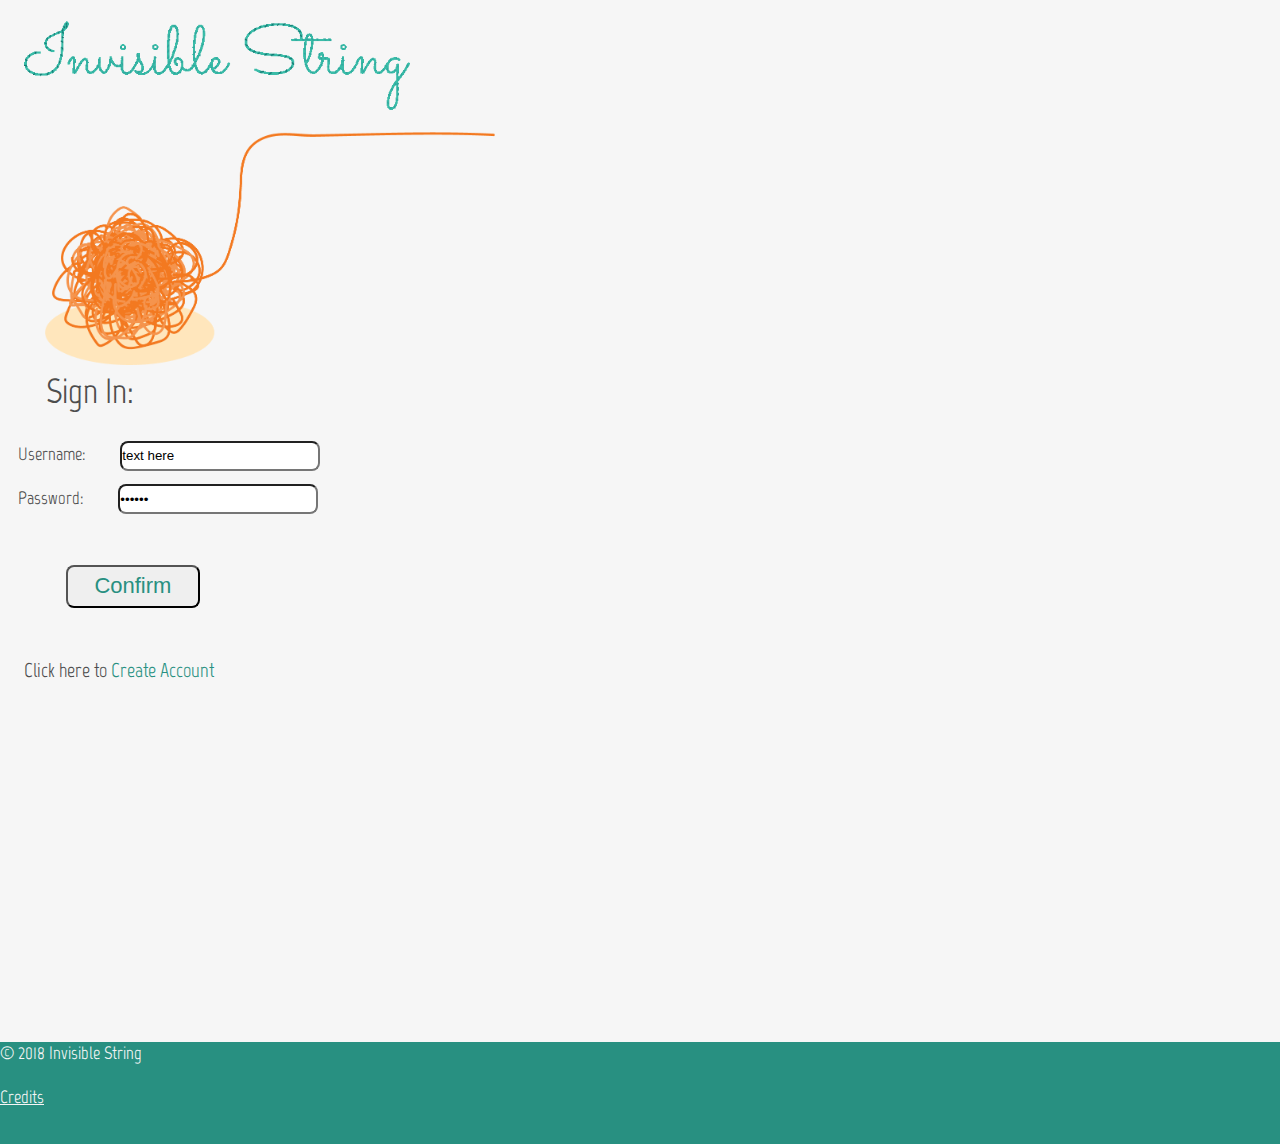
<file: 1/index.html>
<!DOCTYPE html>
<html>
    <head>
        <title>Products Page Demo</title>
        <meta charset="UTF-8">
        <meta name="viewport" content="width=device-width, initial-scale=1">
        <link href="https://fonts.googleapis.com/css?family=Marvel" rel="stylesheet"> 
        <link rel="stylesheet" type="text/css" href="invisible-string.css">
    </head>
    <div class="container">
    <body>
        <a href="index.html" id="home"><img src="Assets/logo.png" alt="Invisible String"></a>
        <img src="Assets/main.png" alt="Yarn" id="main">
        <h2 id="sign">Sign In&#58;</h2><br>
        <div class="hope">
        <p>
            <label class="hope">Username&#58;</label>
            <input type = "text"
                 id = "myText"
                 value = "text here" class="text" />
        </p>
        <p>
          <label class="hope">Password&#58;</label>
          <input type = "password"
                  id = "myPwd"
                  value = "secret" class="text" />
        </p>
            </div>
        <button class="form"><a href="beginning.html">Confirm</a></button>
        <h3>Click here to <a href="create-account.html">Create Account</a></h3>
    </body>
    </div>
    <footer> 
        &copy; 2018 Invisible String <br> <br>
        <a href="credits.html" id="credits">Credits</a>
    </footer>
</file>
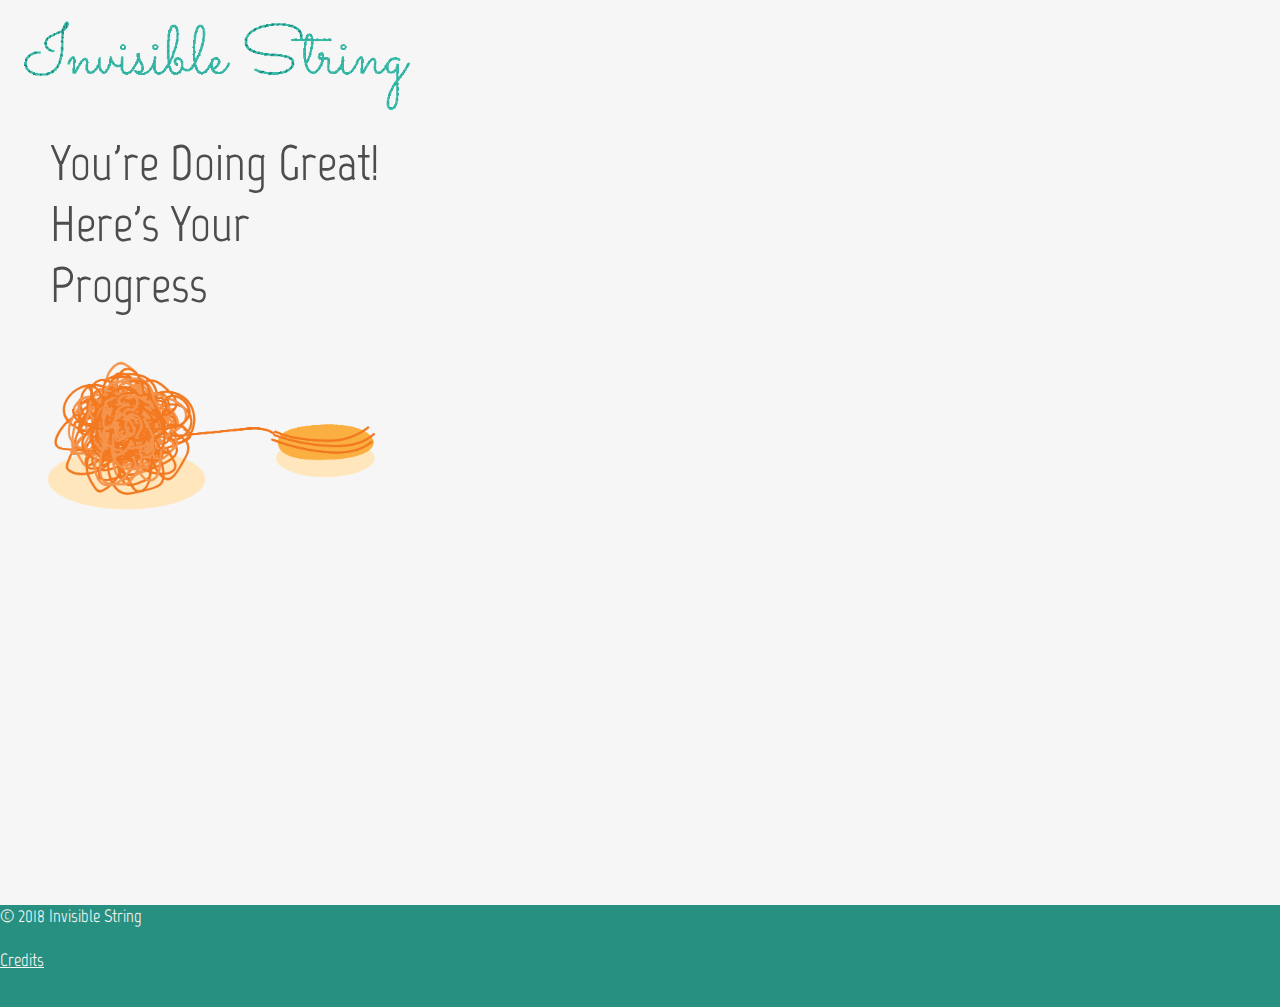
<file: 1/beginning.html>
<!DOCTYPE html>
<html>
    <head>
        <title>Products Page Demo</title>
        <meta charset="UTF-8">
        <meta name="viewport" content="width=device-width, initial-scale=1">
        <link href="https://fonts.googleapis.com/css?family=Marvel" rel="stylesheet"> 
        <link rel="stylesheet" type="text/css" href="invisible-string.css">
    </head>
    <div class="container">
    <body>
        <a href="index.html" id="home"><img src="Assets/logo.png" alt="Invisible String"></a>
        <h1 id="tada">You're Doing Great! Here's Your Progress</h1>
        <img src="Assets/string.gif" alt="end product gif">
        </body>
    </div>
   <footer> 
        &copy; 2018 Invisible String <br> <br>
        <a href="credits.html" id="credits">Credits</a>
    </footer>
</file>
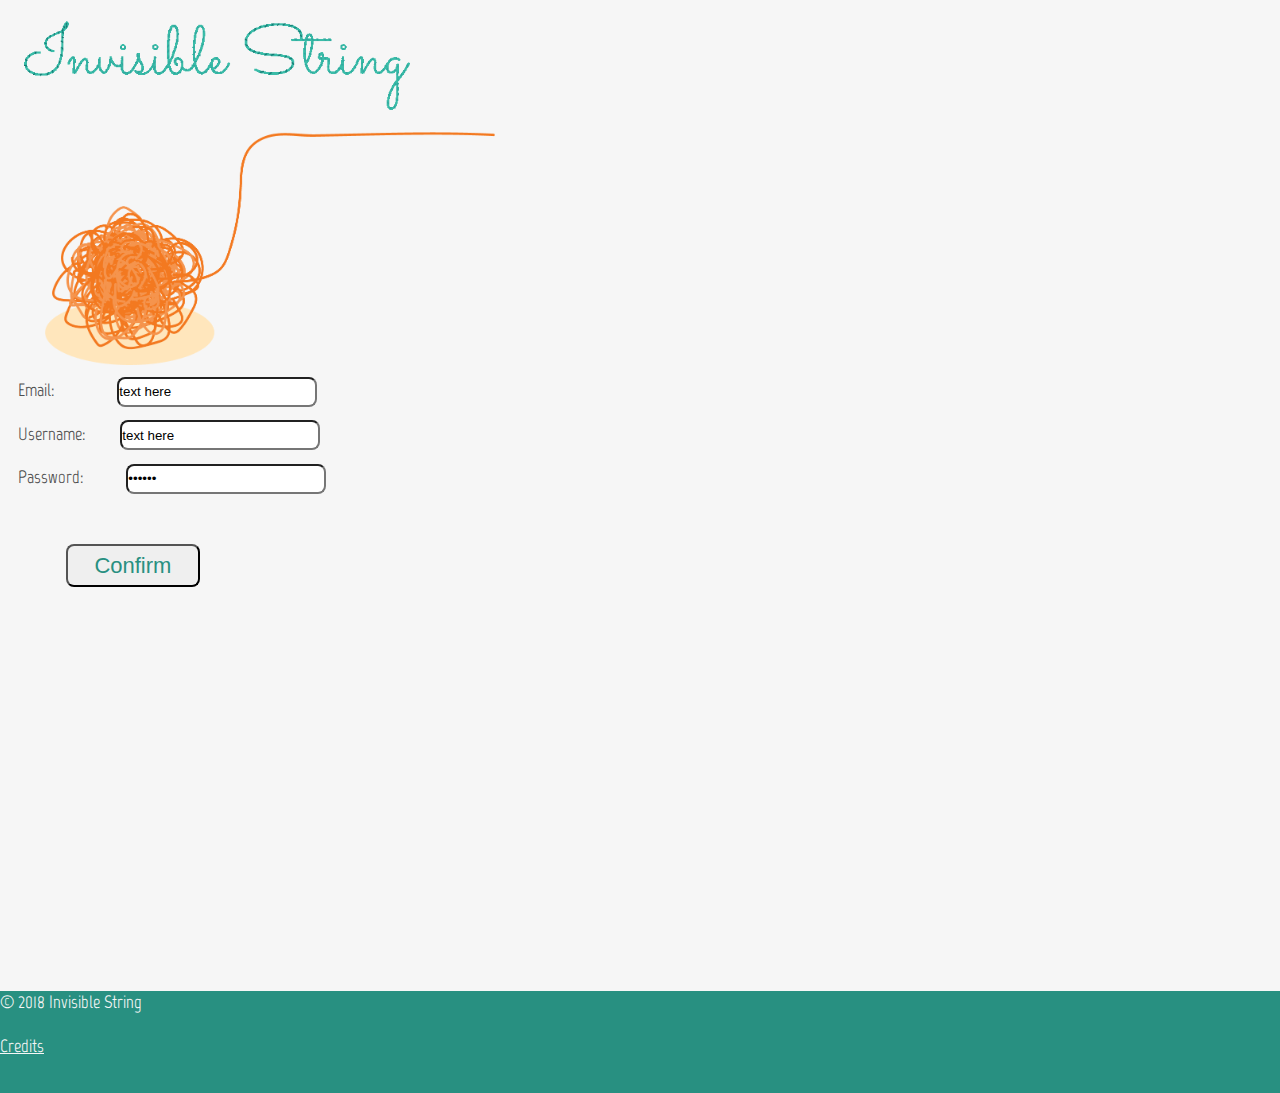
<file: 1/create-account.html>
<!DOCTYPE html>
<html>
    <head>
        <title>Products Page Demo</title>
        <meta charset="UTF-8">
        <meta name="viewport" content="width=device-width, initial-scale=1">
        <link href="https://fonts.googleapis.com/css?family=Marvel" rel="stylesheet"> 
        <link rel="stylesheet" type="text/css" href="invisible-string.css">
    </head>
    <div class="container">
    <body>
        <a href="index.html" id="home"><img src="Assets/logo.png" alt="Invisible String"></a>
        <img src="Assets/main.png" alt="Yarn" id="main">
        <p>
            <label>Email&#58;&nbsp; &nbsp; &nbsp; &nbsp; </label>
            <input type = "text"
                 id = "myText"
                 value = "text here" class="text" />
        </p>
        <p>
            <label>Username&#58;</label>
            <input type = "text"
                 id = "myText"
                 value = "text here" class="text"/>
        </p>
        <p>
          <label>Password&#58; &nbsp;</label>
          <input type = "password"
                  id = "myPwd"
                  value = "secret" class="text" />
        </p>
        <button class="form"><a href="page-3.html">Confirm</a></button>
        </body>
    </div>
    <footer> 
        &copy; 2018 Invisible String <br> <br>
        <a href="credits.html" id="credits">Credits</a>
    </footer>
</file>
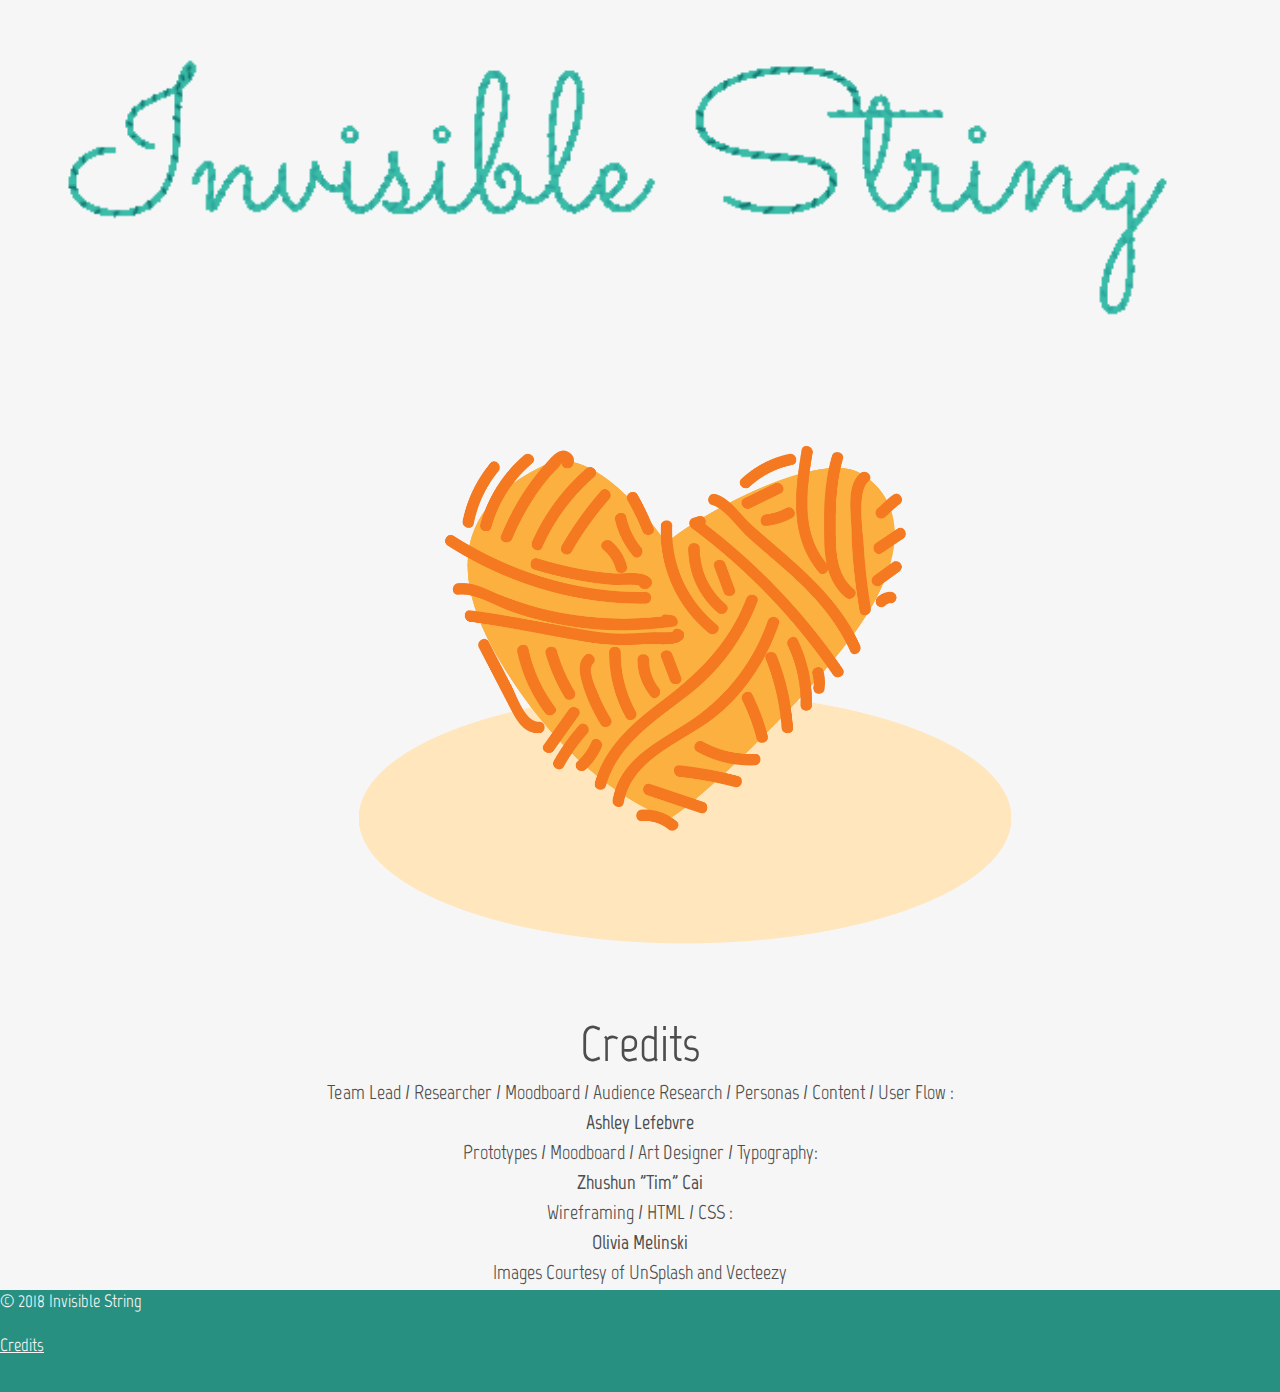
<file: 1/credits.html>
<!DOCTYPE html>
<html>
    <head>
        <title>Credits</title>
        <meta charset="UTF-8">
        <meta name="viewport" content="width=device-width, initial-scale=1">
        <link href="https://fonts.googleapis.com/css?family=Marvel" rel="stylesheet"> 
        <link rel="stylesheet" type="text/css" href="invisible-string.css">
    </head>
    <div class="credits">
    <body>
        <a href="index.html" id="home"><img src="Assets/logo.png" alt="Invisible String"></a>
        <img src="Assets/picture8.png" alt="Yarn" id="main">
        <h1>Credits</h1>
        
    <h3>Team Lead &#47; Researcher &#47; Moodboard &#47; Audience Research &#47; Personas &#47; Content &#47; User Flow &#58;</h3>
        <h3><b>Ashley Lefebvre</b></h3>
        <h3>Prototypes &#47; Moodboard &#47; Art Designer &#47; Typography&#58; </h3>
        <h3><b>Zhushun "Tim" Cai</b></h3>
        <h3>Wireframing &#47; HTML &#47; CSS &#58; </h3>
        <h3><b>Olivia Melinski</b></h3>
        <h3>Images Courtesy of UnSplash and Vecteezy</h3>
        </body>
    </div>
    <footer> 
        &copy; 2018 Invisible String <br> <br>
        <a href="credits.html" id="credits">Credits</a>
    </footer>
</file>
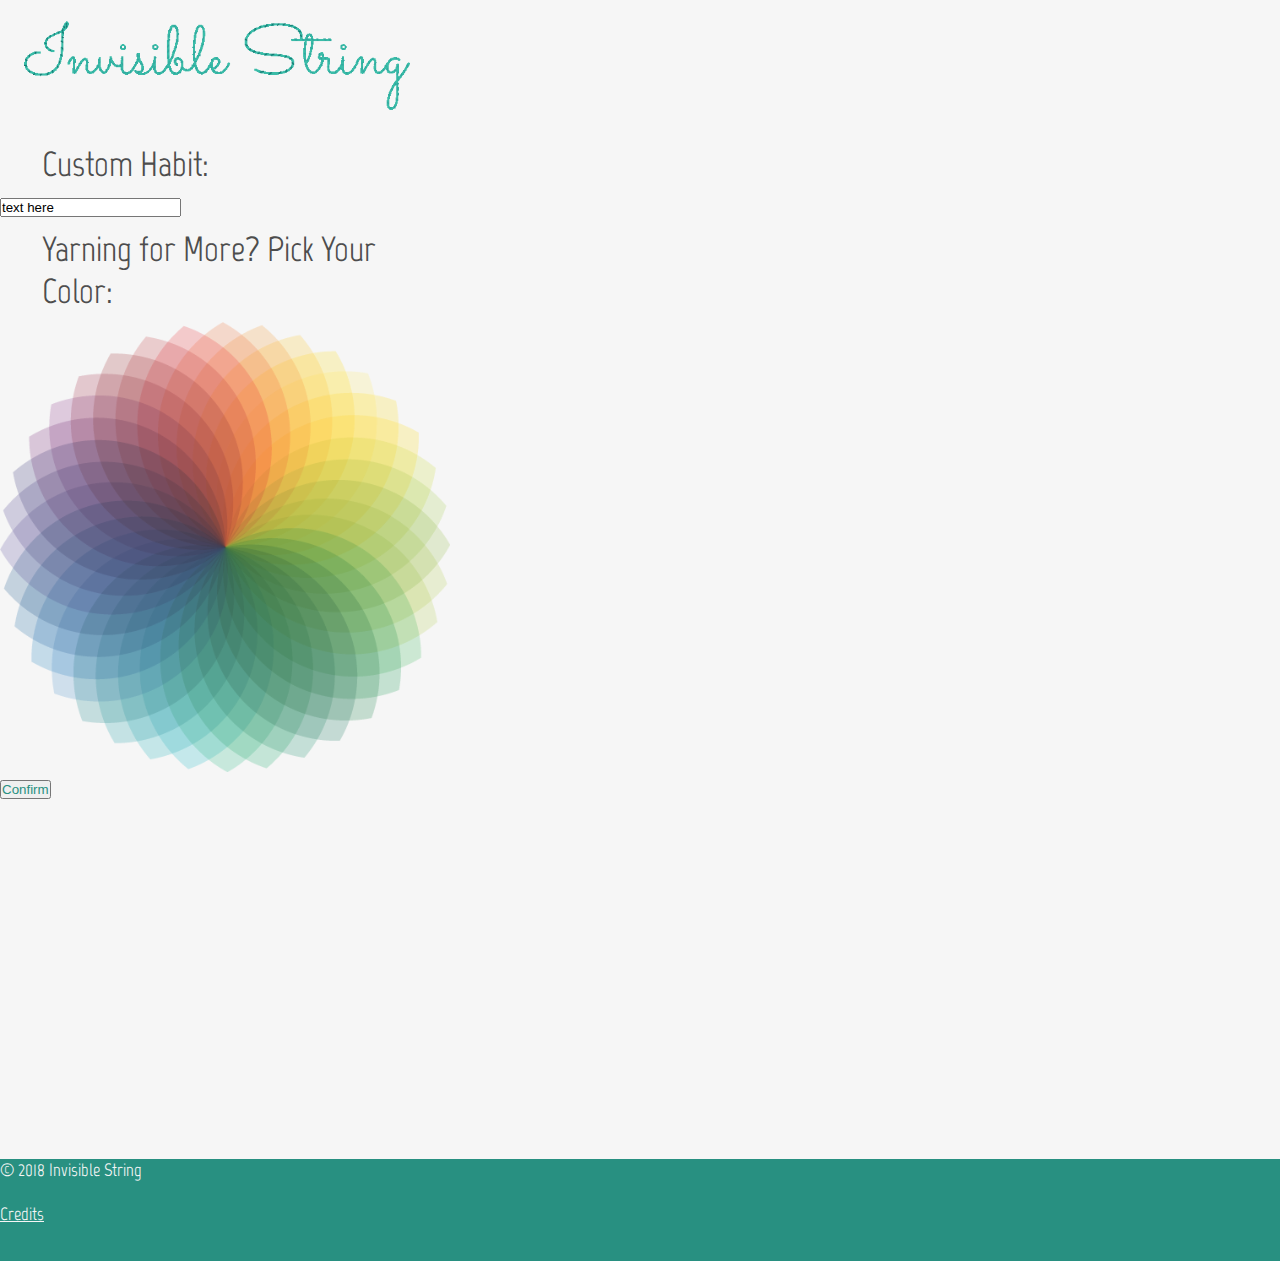
<file: 1/custom-habit.html>
<!DOCTYPE html>
<html>
    <head>
        <title>Products Page Demo</title>
        <meta charset="UTF-8">
        <meta name="viewport" content="width=device-width, initial-scale=1">
        <link href="https://fonts.googleapis.com/css?family=Marvel" rel="stylesheet"> 
        <link rel="stylesheet" type="text/css" href="invisible-string.css">
    </head>
    <div class="container">
    <body>
        <a href="index.html" id="home"><img src="Assets/logo.png" alt="Invisible String"></a>
        <h2>Custom Habit&#58;</h2>
        <p>
        <input type = "text"
                 id = "myText"
                 value = "text here" />
        </p>
        <h2>Yarning for More&#63;  Pick Your Color&#58;</h2>
        <img src="Assets/color.png" alt="color wheel">
        <button><a href="frequency.html">Confirm</a></button>
        </body>
    </div>
   <footer> 
        &copy; 2018 Invisible String <br> <br>
        <a href="credits.html" id="credits">Credits</a>
    </footer>
</file>
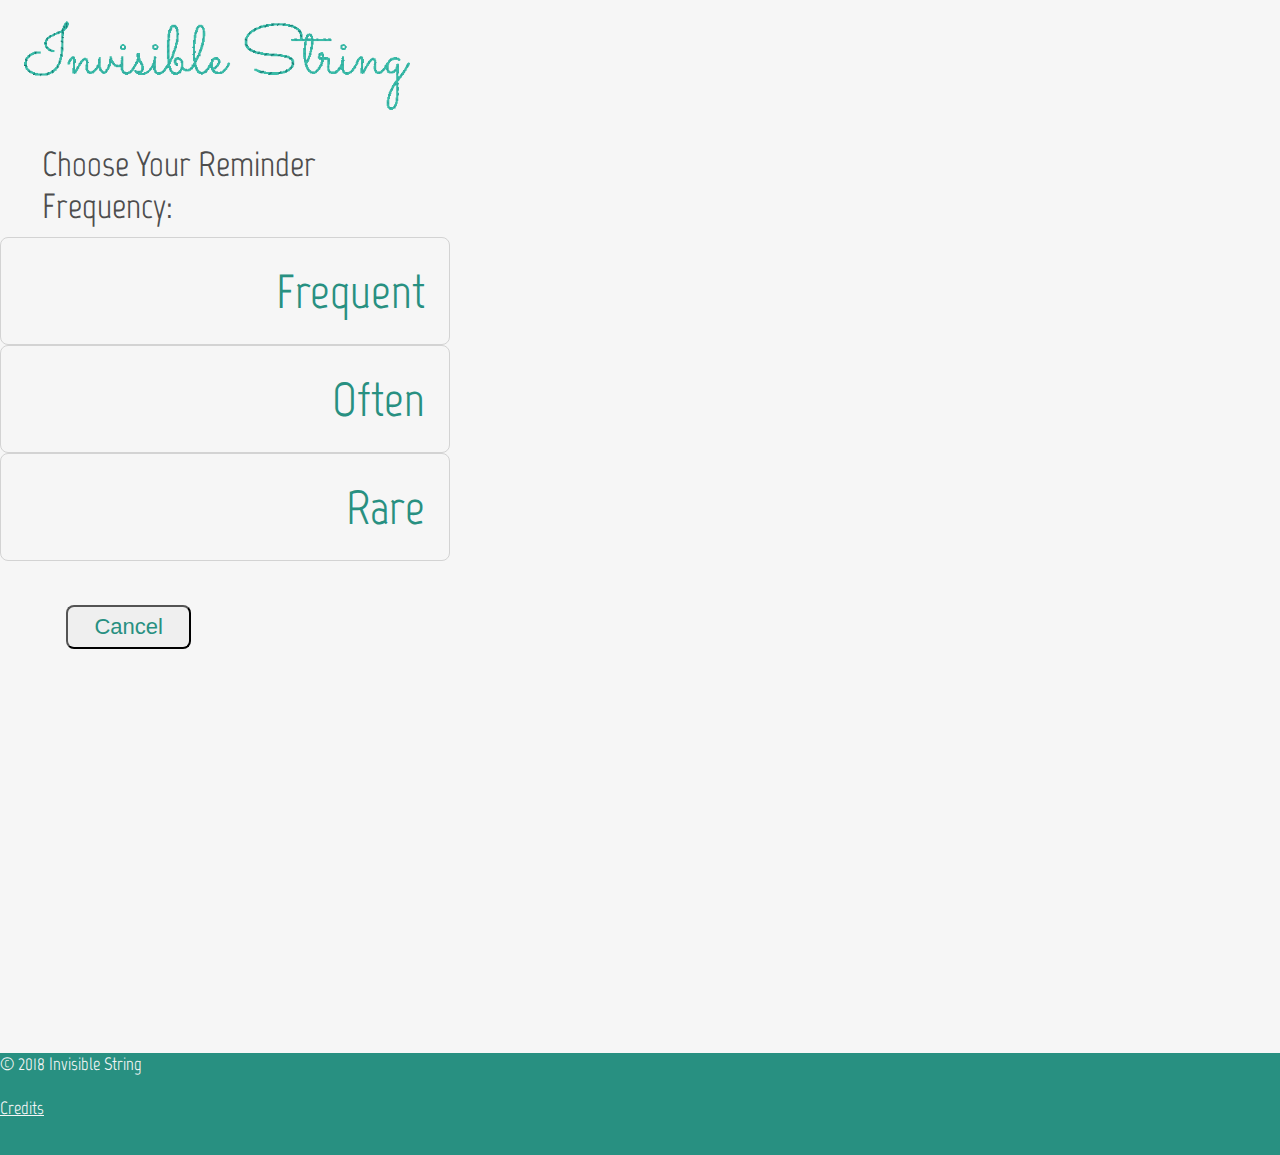
<file: 1/frequency.html>
<!DOCTYPE html>
<html>
    <head>
        <title>Products Page Demo</title>
        <meta charset="UTF-8">
        <meta name="viewport" content="width=device-width, initial-scale=1">
        <link href="https://fonts.googleapis.com/css?family=Marvel" rel="stylesheet"> 
        <link rel="stylesheet" type="text/css" href="invisible-string.css">
    </head>
    <div class="container">
    <body>
        <a href="index.html" id="home"><img src="Assets/logo.png" alt="Invisible String"></a>
        <h2>Choose Your Reminder Frequency&#58;</h2>
        <ul><li class="frequent"><a href="shape.html">Frequent</a></li></ul>
        <ul><li class="frequent"><a href="shape.html">Often</a></li></ul>
        <ul><li class="frequent"><a href="shape.html">Rare</a></li></ul>
        
        <button class="form"><a href="index.html">Cancel</a></button>
        </body>
    </div>
    <footer> 
        &copy; 2018 Invisible String <br> <br>
        <a href="credits.html" id="credits">Credits</a>
    </footer>
</file>
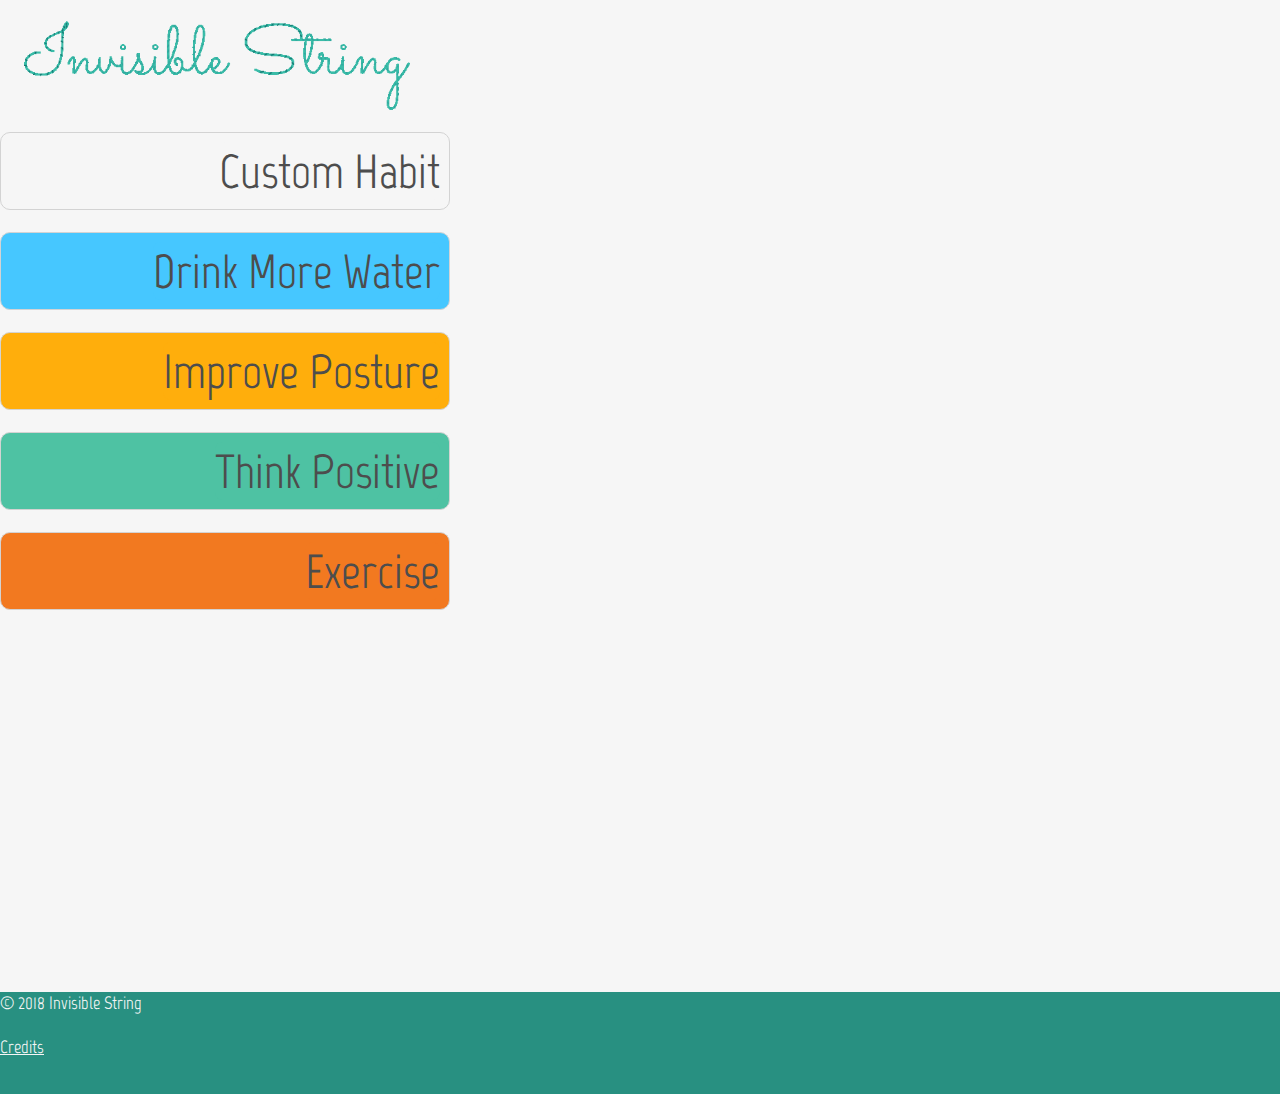
<file: 1/page-3.html>
<!DOCTYPE html>
<html>
    <head>
        <title>Products Page Demo</title>
        <meta charset="UTF-8">
        <meta name="viewport" content="width=device-width, initial-scale=1">
        <link href="https://fonts.googleapis.com/css?family=Marvel" rel="stylesheet"> 
        <link rel="stylesheet" type="text/css" href="invisible-string.css">
    </head>
    <div class="container">
    <body>
       <a href="index.html" id="home"><img src="Assets/logo.png" alt="Invisible String"></a>
        
        <ul><li><a href="custom-habit.html" class="habit">Custom Habit</a></li></ul><br>
        <ul><li id="h20"><a href="frequency.html" class="habit" id="h20">Drink More Water</a></li></ul><br>
        <ul><li id="posture"><a href="frequency.html" class="habit" id="posture">Improve Posture</a></li></ul><br>
        <ul><li id="think"><a href="frequency.html" class="habit" id="think">Think Positive</a></li></ul><br>
        <ul><li id="exercise"><a href="frequency.html" class="habit" id="exercise">Exercise</a></li></ul><br>
            
        </body>
    </div>
    <footer> 
        &copy; 2018 Invisible String <br> <br>
        <a href="credits.html" id="credits">Credits</a>
    </footer>
</file>
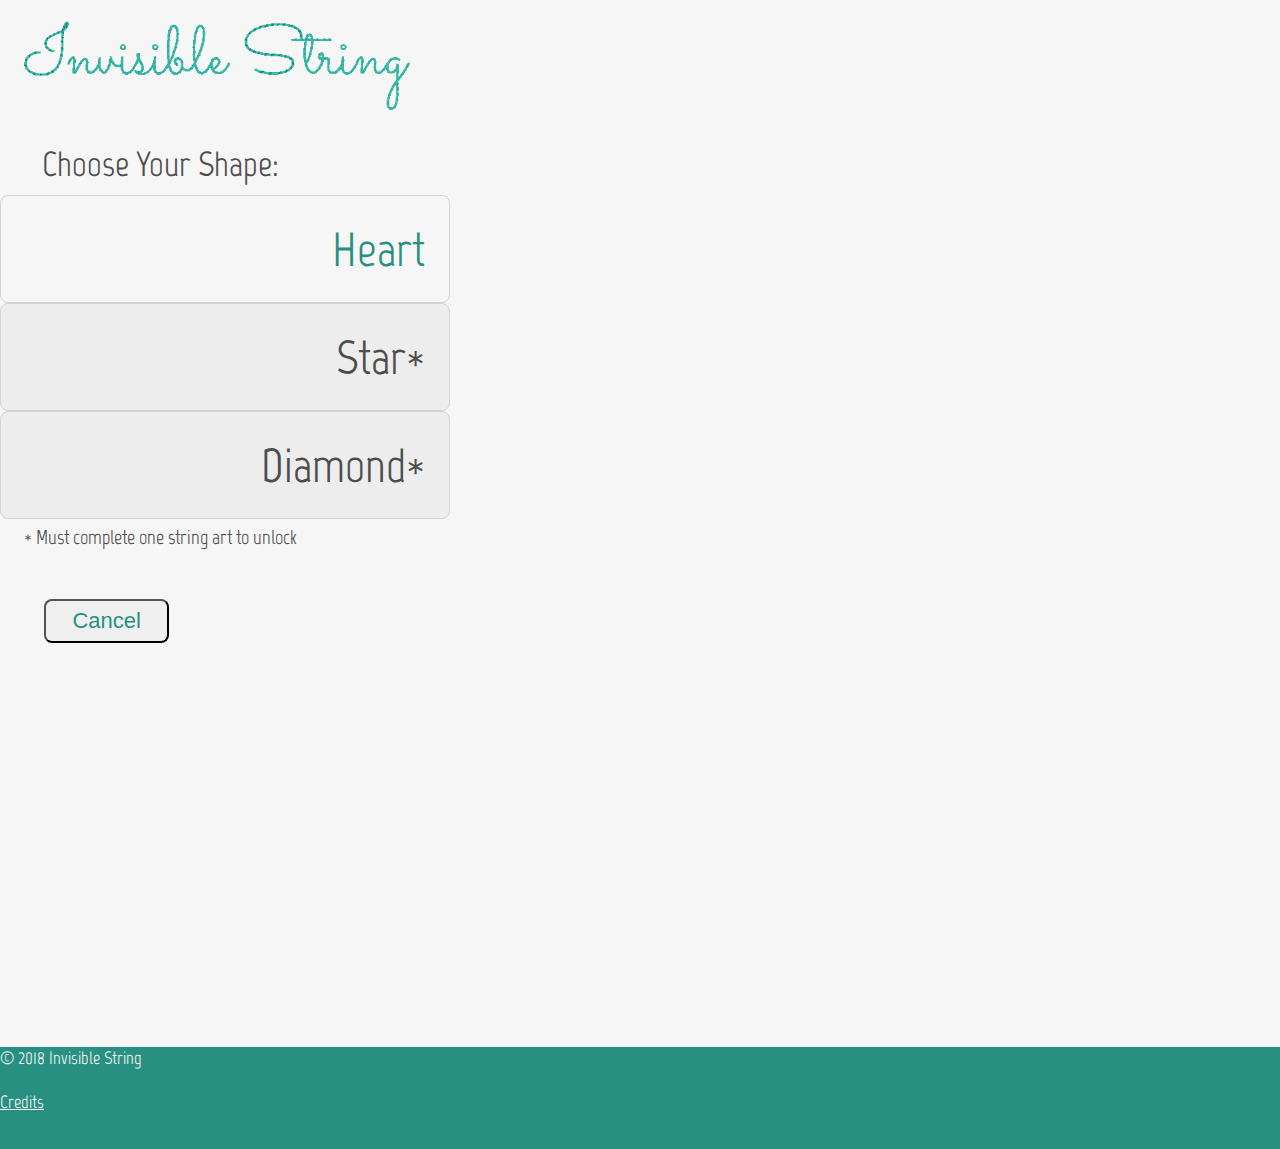
<file: 1/shape.html>
<!DOCTYPE html>
<html>
    <head>
        <title>Products Page Demo</title>
        <meta charset="UTF-8">
        <meta name="viewport" content="width=device-width, initial-scale=1">
        <link href="https://fonts.googleapis.com/css?family=Marvel" rel="stylesheet"> 
        <link rel="stylesheet" type="text/css" href="invisible-string.css">
    </head>
    <div class="container">
    <body>
        <a href="index.html" id="home"><img src="Assets/logo.png" alt="Invisible String"></a>
        
        <h2>Choose Your Shape&#58;</h2>
        <ul><li class="frequent"><a href="beginning.html">Heart</a></li></ul>
        <ul><li class="frequent" id="block">Star&#42; </li></ul>
        <ul><li class="frequent" id="block">Diamond&#42; </li></ul>
        <h3>&#42; Must complete one string art to unlock</h3>
        
        <button class="finalbutton"><a href="index.html">Cancel</a></button>
        </body>
    </div>
    <footer> 
        &copy; 2018 Invisible String <br> <br>
        <a href="credits.html" id="credits">Credits</a>
    </footer>
</file>
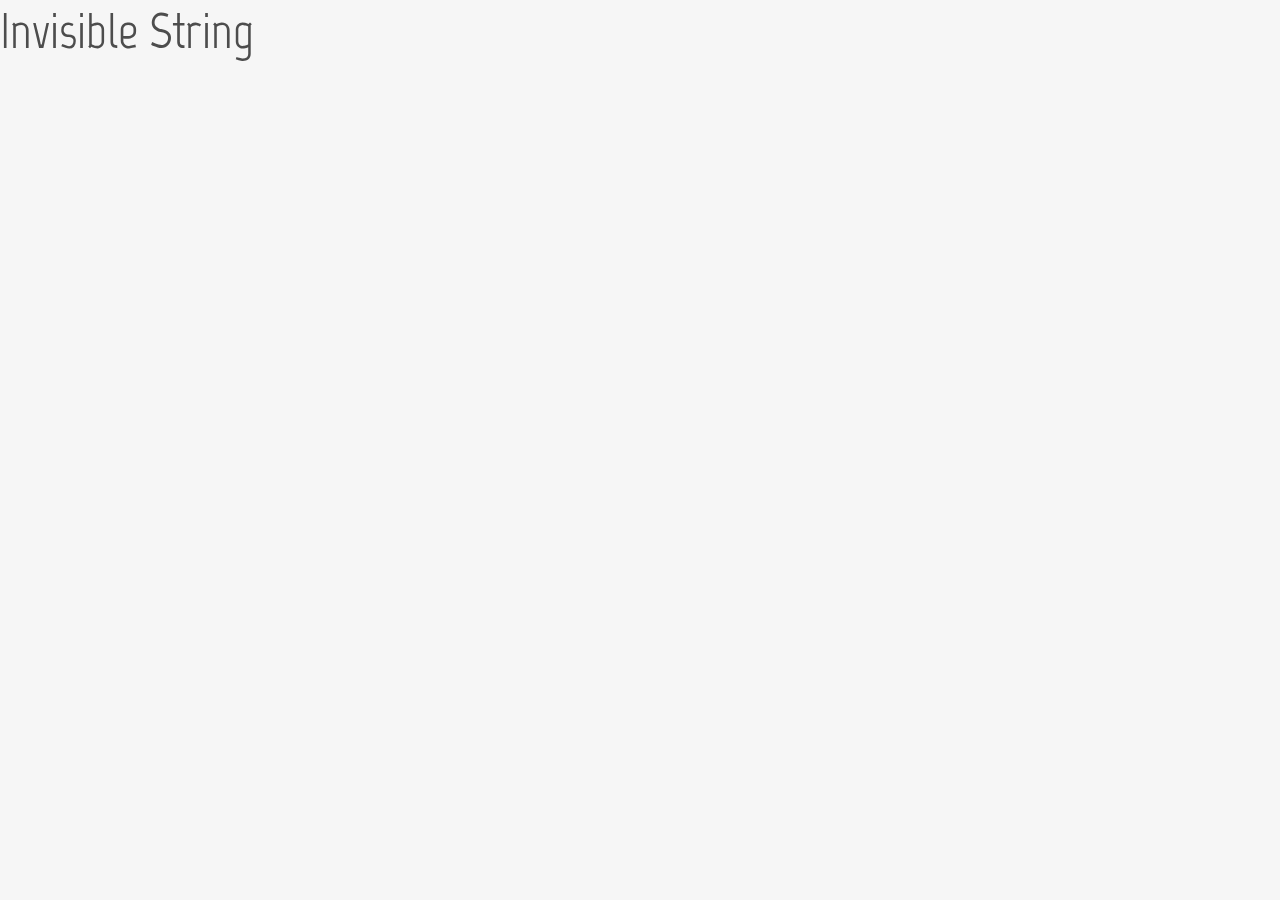
<file: 1/start.html>
<!DOCTYPE html>
<html>
    <head>
        <title>Products Page Demo</title>
        <meta charset="UTF-8">
        <meta name="viewport" content="width=device-width, initial-scale=1">
        <link href="https://fonts.googleapis.com/css?family=Marvel" rel="stylesheet"> 
        <link rel="stylesheet" type="text/css" href="invisible-string.css">
    </head>
    <div class="container">
    <body>
        <h1>Invisible String</h1>
        </body>
    </div>
</file>
<file: 1/invisible-string.css>
* {
    margin: 0;
    padding: 0;
    box-sizing: border-box;
}
h1, h2, h3, h4, h5, h6 {
    font-weight: normal;
}
html {
    font-size: 18px;
    font-family: "Marvel", Arial, sans-serif;
    background-color: #f6f6f6;
    color: #4d4d4d;
    margin: 0 auto;
}
.container {
    max-width: 450px;
    margin-bottom: 20em;
}
#main {
    margin: 0 2.5em;
}
h1{
    font-size: 50px;
}
h2 {
    font-size: 35px;
    margin: .3em 1.2em;
}
h3 {
    font-size: 20px;
    margin: .3em 1.2em;
}
.signin {
    max-width: 300px;
    padding: 0 3.5em;
}
#sign {
    font: 48px;
    margin: 0 1.3em;
}
img {
    width: 100%;
}
a:link, a:visited {
    text-decoration: none;
    color:#289081;
}
a:hover, a:focus {
    font: 18px;
}
a#home {
    color: #4d4d4d;
}
li {
    border-style: solid;
    border-width: 1px;
    padding: .5em;
    border-color:#d3d3d3;
    text-align: right;
    border-radius: 10px;
}
a.habit {
    color: #4d4d4d;
}
#h20 {
    background-color:#46c7ff;
}
#posture {
    background-color:#ffae0c; 
}
#think {
    background-color: #4ec2a3;
}
#exercise {
    background-color: #f27920;
}
.habit, .frequent {
    width: 100%;
    font-size: 48px;
    background-color: #f6f6f6;
    border-radius: 8px;
}
.text {
    border-radius: 8px;
    margin: .5em 1em;
    width: 200px;
    height: 30px;
    vertical-align: right;
}
label {
    padding: 0 1em;
    text-align: right;
}
#tada {
    margin: 0 1em;
}
#block {
    background-color:#ededed;
}
.form {
    margin: 2em 3em;
    padding: .3em 1.2em;
    border-radius: 8px;
    font-size: 22px;
}
.freq {
    margin: .5em 0 1em 5em;
}
.finalbutton {
    margin: 2em 2em;
    padding: .3em 1.2em;
    border-radius: 8px;
    font-size: 22px;
}
footer {
    margin-top: 10em auto;
    padding-bottom: 2em;
    background-color: #289081;
    color: #f6f6f6;
    font-size: 18px;
}
.credits {
    text-align: center;
}
#credits {
    text-align: right;
    color:#f6f6f6;
    text-decoration: underline;
}
</file>
